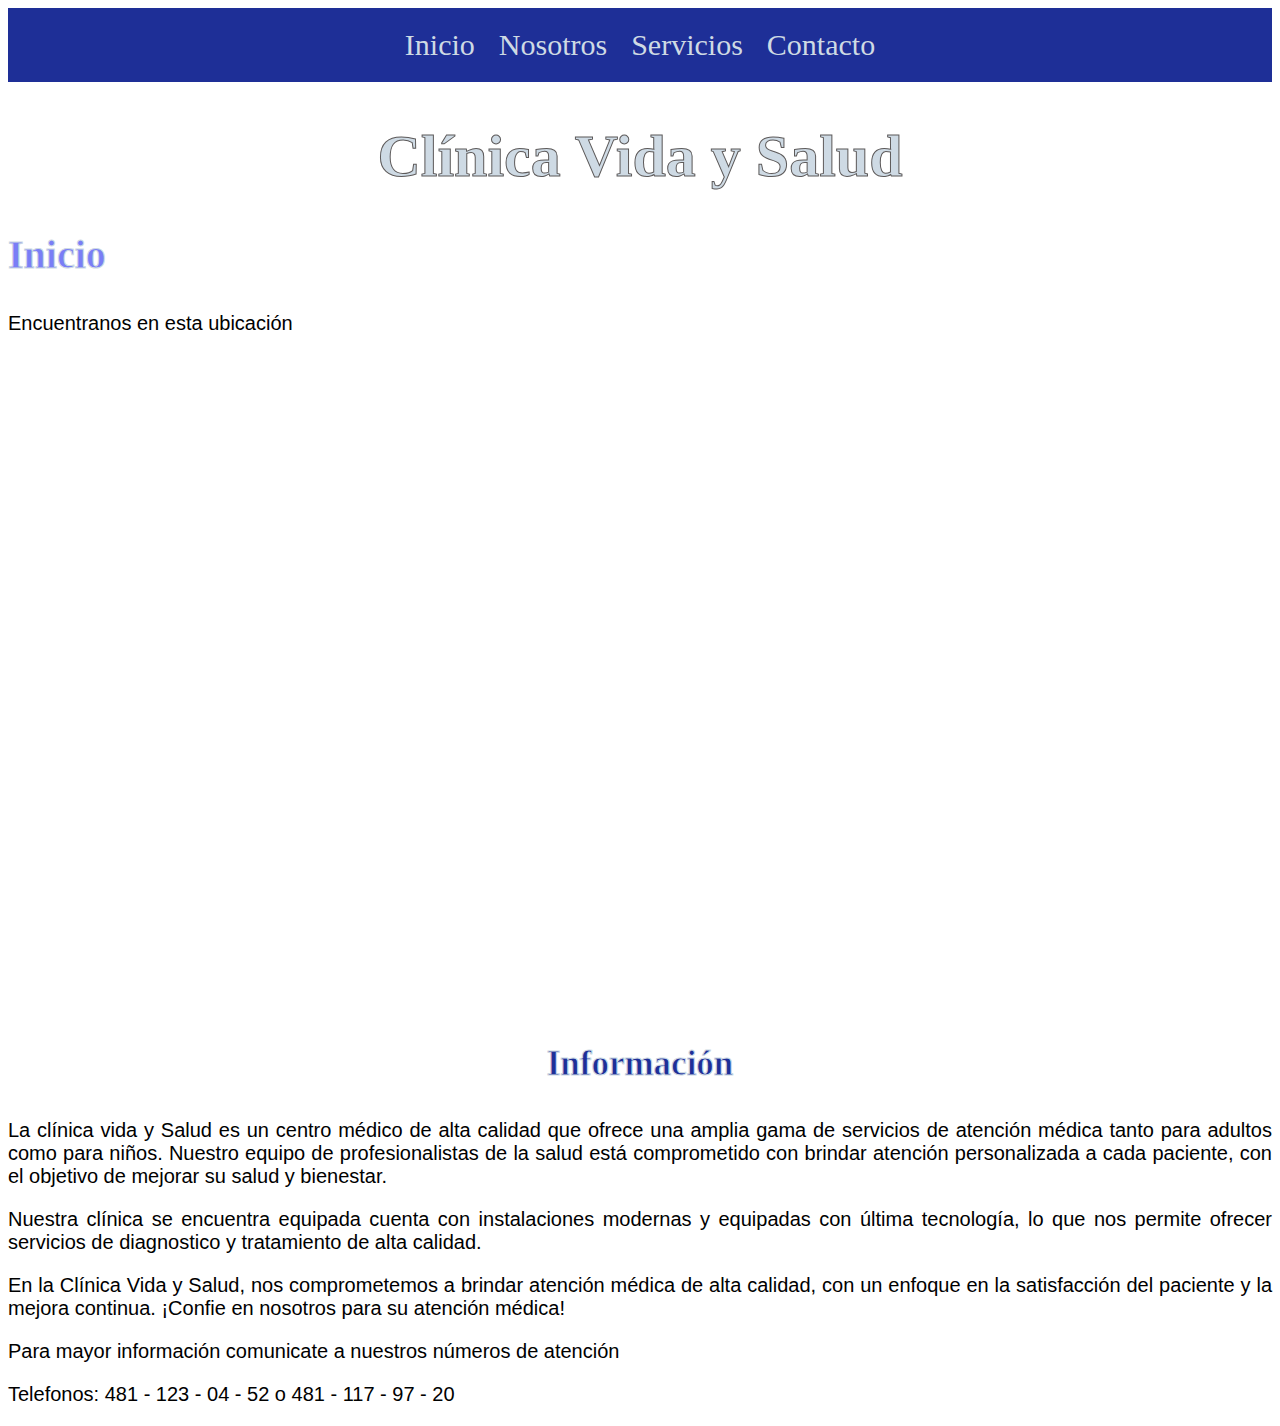
<file: index.html>
<!DOCTYPE html>
<html lang="en">
<head>
    <meta charset="UTF-8">
    <meta name="viewport" content="width=device-width, initial-scale=1.0">
    <link rel="stylesheet" href="css/estilos.css">
    <title>Medicina</title>
</head>
<body>
    <nav>
        <a href="index.html" class="menu">Inicio</a>
        <a href= "Nosotros.html" class="menu">Nosotros</a>
        <a href="Servicios.html" class="menu">Servicios</a>
        <a href= "Contacto.html" class="menu">Contacto</a>
    </nav>
    <h1 class="titulo"> <span>Clínica</span>
         Vida y Salud</h1>
    <h2 id="Inicio">Inicio</h2>
    <p class="texto">Encuentranos en esta ubicación</p>
    <iframe src="https://www.google.com/maps/embed?pb=!1m18!1m12!1m3!1d3699.6697017244096!2d-98.9823042250243!3d21.98563635422791!2m3!1f0!2f0!3f0!3m2!1i1024!2i768!4f13.1!3m3!1m2!1s0x85d66d49afc3b037%3A0xeebeba43961c50cc!2scl%C3%ADnica%20salud%20y%20vida!5e0!3m2!1ses-419!2smx!4v1742771778629!5m2!1ses-419!2smx" width="1165" height="650" style="border:0;" allowfullscreen="" loading="lazy" referrerpolicy="no-referrer-when-downgrade"></iframe>
    <h3 class="texinfor">Información</h3>
    <p class="texto">La clínica vida y Salud es un centro médico de alta calidad que ofrece una amplia gama de servicios de atención
        médica tanto para adultos como para niños. Nuestro equipo de profesionalistas de la salud está comprometido con brindar atención 
        personalizada a cada paciente, con el objetivo de mejorar su salud y bienestar.</p>
       <p class="texto">Nuestra clínica se encuentra equipada cuenta con instalaciones modernas y equipadas con última tecnología,
        lo que nos permite ofrecer servicios de diagnostico y tratamiento de alta calidad.</p>
       <p class="texto"> En la Clínica Vida y Salud, nos comprometemos a brindar atención médica de alta calidad, con un enfoque en
        la satisfacción del paciente y la mejora continua. ¡Confie en nosotros para su atención médica!</p>
    <p class="texto">Para mayor información comunicate a nuestros números de atención</p>
    <p class="texto">Telefonos: 481 - 123 - 04 - 52 o 481 - 117 - 97 - 20</p>  
</body>
</html>
</file>
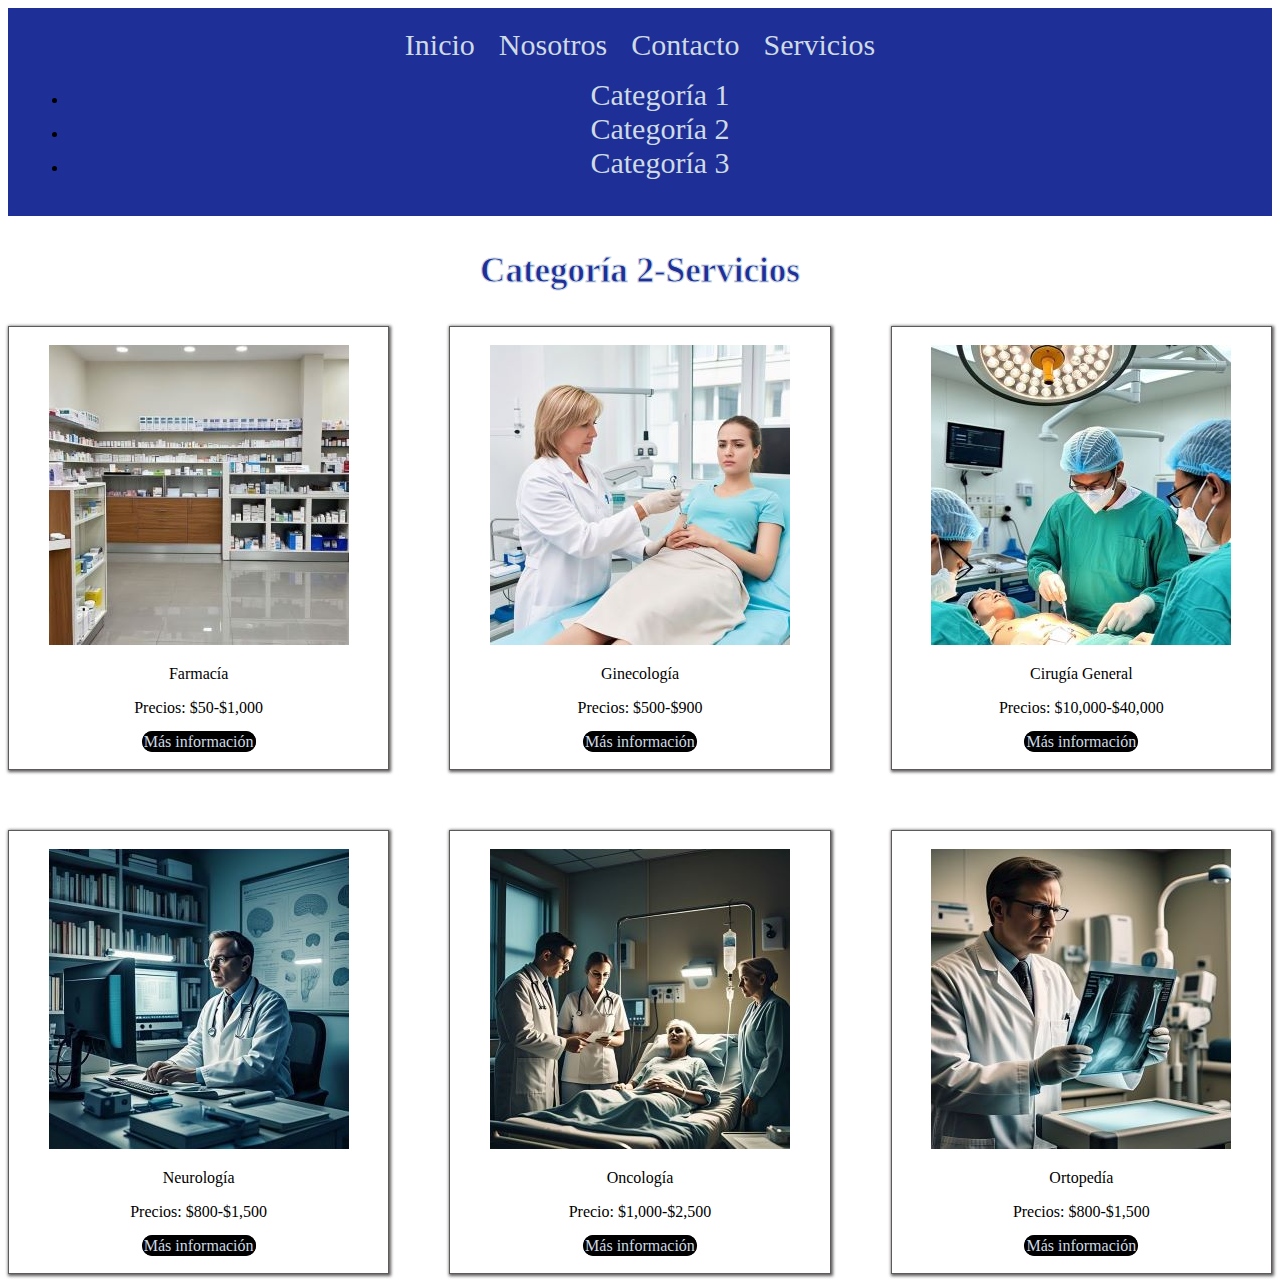
<file: Categoria2.html>
<!DOCTYPE html>
<html lang="en">
<head>
    <meta charset="UTF-8">
    <meta name="viewport" content="width=device-width, initial-scale=1.0">
    <link rel="stylesheet" href="css/estilos.css">
    <title>Document</title>
</head>
<body>
    <nav>
        <a href="index.html" class="menu">Inicio</a>
        <a href= "Nosotros.html" class="menu">Nosotros</a>
        <a href= "Contacto.html" class="menu">Contacto</a>
        <a href="Servicios.html" class="menu">Servicios</a>
        <ul>
            <li><a href="Servicios.html" class="menu">Categoría 1</a></li>
            <li><a href= "Categoria2.html" class="menu">Categoría 2</a></li>
            <li><a href="Categoria3.html" class="menu">Categoría 3</a></li>
        </ul>
    </nav>
    <h3 id="Cat2">Categoría 2-Servicios</h3>
<div class="img">
<div class="imagen">
    <br>
    <img class="img_imagen" src="img/farmacia.jpg" alt="">
    <p class="name_img">Farmacía</p>
    <p>Precios: $50-$1,000</p>
    <a href="https://wa.me/4811230452/?text=Hola,quiero recibir mayor información del servicio de farmacía" class="ver">Más información</a>
    <br><br>
</div>
<div class="imagen">
    <br>
    <img class="img_imagen" src="img/ginecologia.jpg" alt="">
    <p class="name_img">Ginecología</p>
    <p>Precios: $500-$900</p>
    <a href="https://wa.me/4811230452/?text=Hola,quiero recibir mayor información del servicio de ginecología" class="ver">Más información</a>
    <br><br>
</div>
<div class="imagen">
    <br>
    <img class="img_imagen" src="img/medicina interna.jpg" alt="">
    <p class="name_img">Cirugía General</p>
    <p>Precios: $10,000-$40,000</p>
    <a href="https://wa.me/4811230452/?text=Hola,quiero recibir mayor información del servicio de medicina interna" class="ver">Más información</a>
    <br><br>
</div>
<div class="imagen">
    <br>
    <img class="img_imagen" src="img/neurologia.jpg" alt="">
    <p class="name_img">Neurología</p>
    <p>Precios: $800-$1,500</p>
    <a href="https://wa.me/4811230452/?text=Hola,quiero recibir mayor información del servicio de neurología"  class="ver">Más información</a>
    <br><br>
</div>
<div class="imagen">
    <br>
    <img class="img_imagen" src="img/oncologia.jpg" alt="">
    <p class="name_img">Oncología</p>
    <p>Precio: $1,000-$2,500</p>
    <a href="https://wa.me/4811230452/?text=Hola,quiero recibir mayor información del servicio de oncología"  class="ver">Más información</a>
    <br><br>
</div>
<div class="imagen">
    <br>
    <img class="img_imagen" src="img/ortopedia.jpg" alt="">
    <p class="name_img">Ortopedía</p>
    <p>Precios: $800-$1,500</p>
    <a href="https://wa.me/4811230452/?text=Hola,quiero recibir mayor información del servicio de ortopedía" class="ver">Más información</a>
    <br><br>
</body>
</html>
</file>
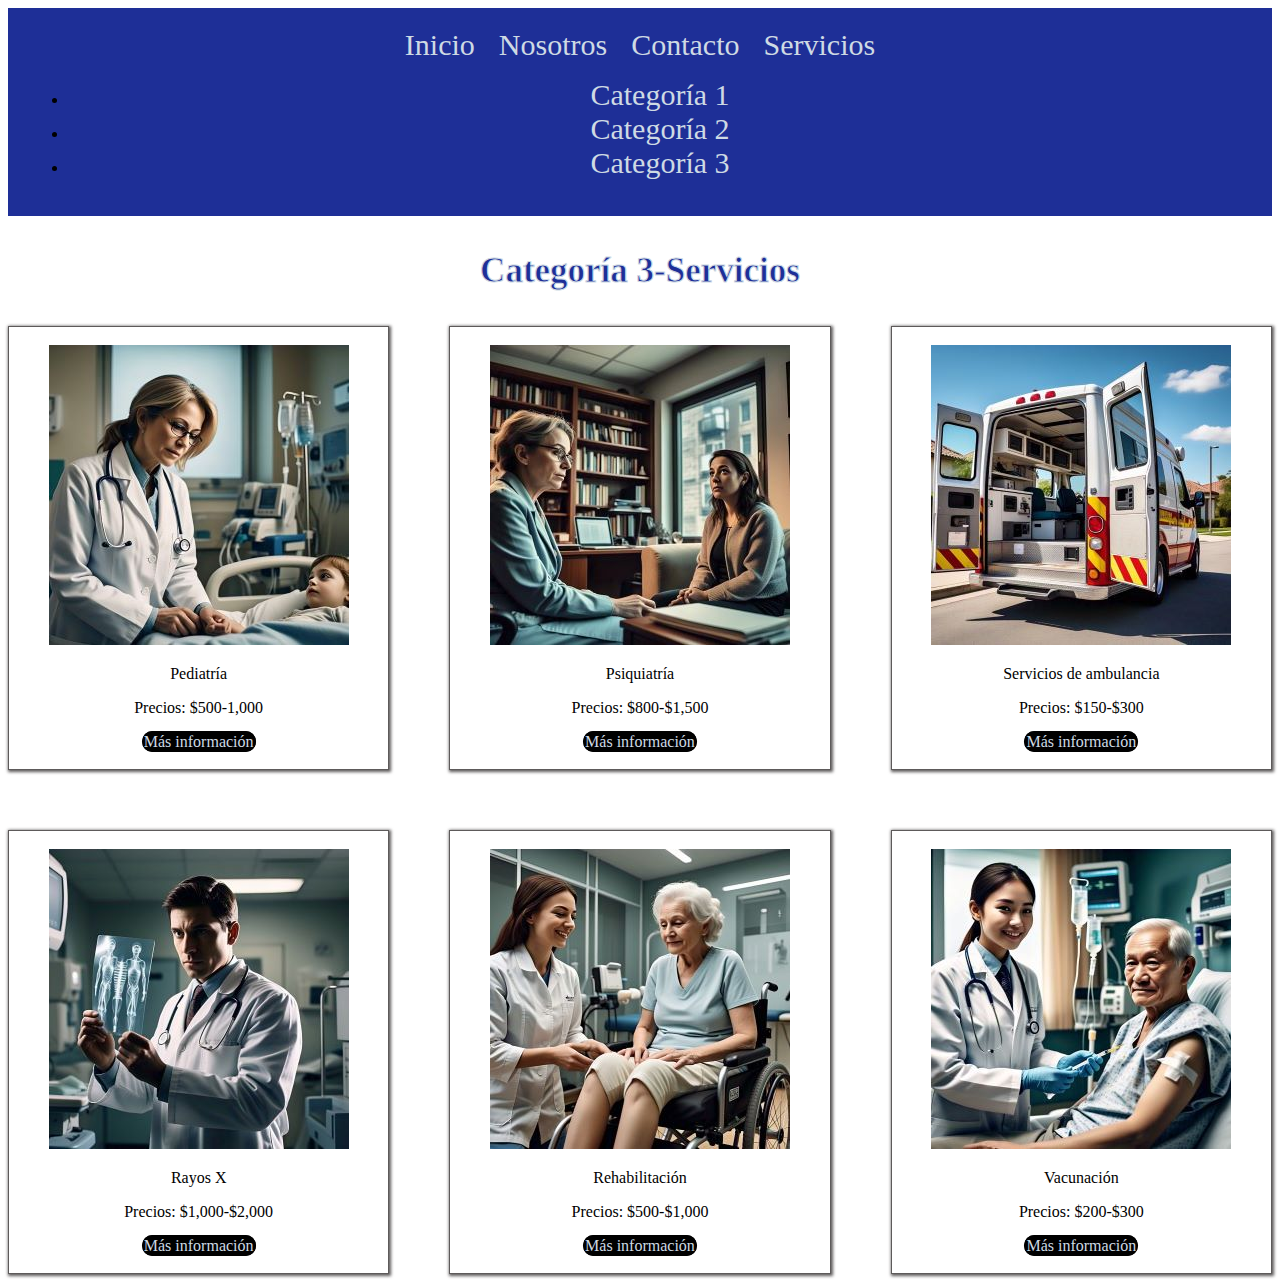
<file: Categoria3.html>
<!DOCTYPE html>
<html lang="en">
<head>
    <meta charset="UTF-8">
    <meta name="viewport" content="width=device-width, initial-scale=1.0">
    <link rel="stylesheet" href="css/estilos.css">
    <title>Document</title>
</head>
<body>
    <nav>
        <a href="index.html" class="menu">Inicio</a>
        <a href= "Nosotros.html" class="menu">Nosotros</a>
        <a href= "Contacto.html" class="menu">Contacto</a>
        <a href="Servicios.html" class="menu">Servicios</a>
        <ul>
            <li><a href="Servicios.html" class="menu">Categoría 1</a></li>
            <li><a href= "Categoria2.html" class="menu">Categoría 2</a></li>
            <li><a href="Categoria3.html" class="menu">Categoría 3</a></li>
        </ul>
    </nav>
    <h3 id="Cat3">Categoría 3-Servicios</h3>
<div class="img">
<div class="imagen">
    <br>
    <img class="img_imagen" src="img/pediatria.jpg" alt="">
    <p class="name_img">Pediatría</p>
    <p>Precios: $500-1,000</p>
    <a href="https://wa.me/4811230452/?text=Hola,quiero recibir mayor información del servicio de pediatría" class="ver">Más información</a>
    <br><br>
</div>
<div class="imagen">
    <br>
    <img class="img_imagen" src="img/psiquiatria.jpg" alt="">
    <p class="name_img">Psiquiatría</p>
    <p>Precios: $800-$1,500</p>
    <a href="https://wa.me/4811230452/?text=Hola,quiero recibir mayor información del servicio de psiquiatría" class="ver">Más información</a>
    <br><br>
</div>
<div class="imagen">
    <br>
    <img class="img_imagen" src="img/servicios de ambulancia.jpg" alt="">
    <p class="name_img">Servicios de ambulancia</p>
    <p>Precios: $150-$300</p>
    <a href="https://wa.me/4811230452/?text=Hola,quiero recibir mayor información del servicio de ambulancia" class="ver">Más información</a>
    <br><br>
</div>
<div class="imagen">
    <br>
    <img class="img_imagen" src="img/rayos x.jpg" alt="">
    <p class="name_img">Rayos X</p>
    <p>Precios: $1,000-$2,000</p>
    <a href="https://wa.me/4811230452/?text=Hola,quiero recibir mayor información del servicio de rayos x" class="ver">Más información</a>
    <br><br>
</div>
<div class="imagen">
    <br>
    <img class="img_imagen" src="img/rehabilitacion.jpg" alt="">
    <p class="name_img">Rehabilitación</p>
    <p> Precios: $500-$1,000</p>
    <a href="https://wa.me/4811230452/?text=Hola,quiero recibir mayor información del servicio de rehabilitacion" class="ver">Más información</a>
    <br><br>
</div>
<div class="imagen">
    <br>
    <img class="img_imagen" src="img/vacunación.jpg" alt="">
    <p class="name_img">Vacunación</p>
    <p>Precios: $200-$300</p>
    <a href="https://wa.me/4811230452/?text=Hola,quiero recibir mayor información del servicio de vacunación" class="ver">Más información</a>
</div>
</body>
</html>
</file>
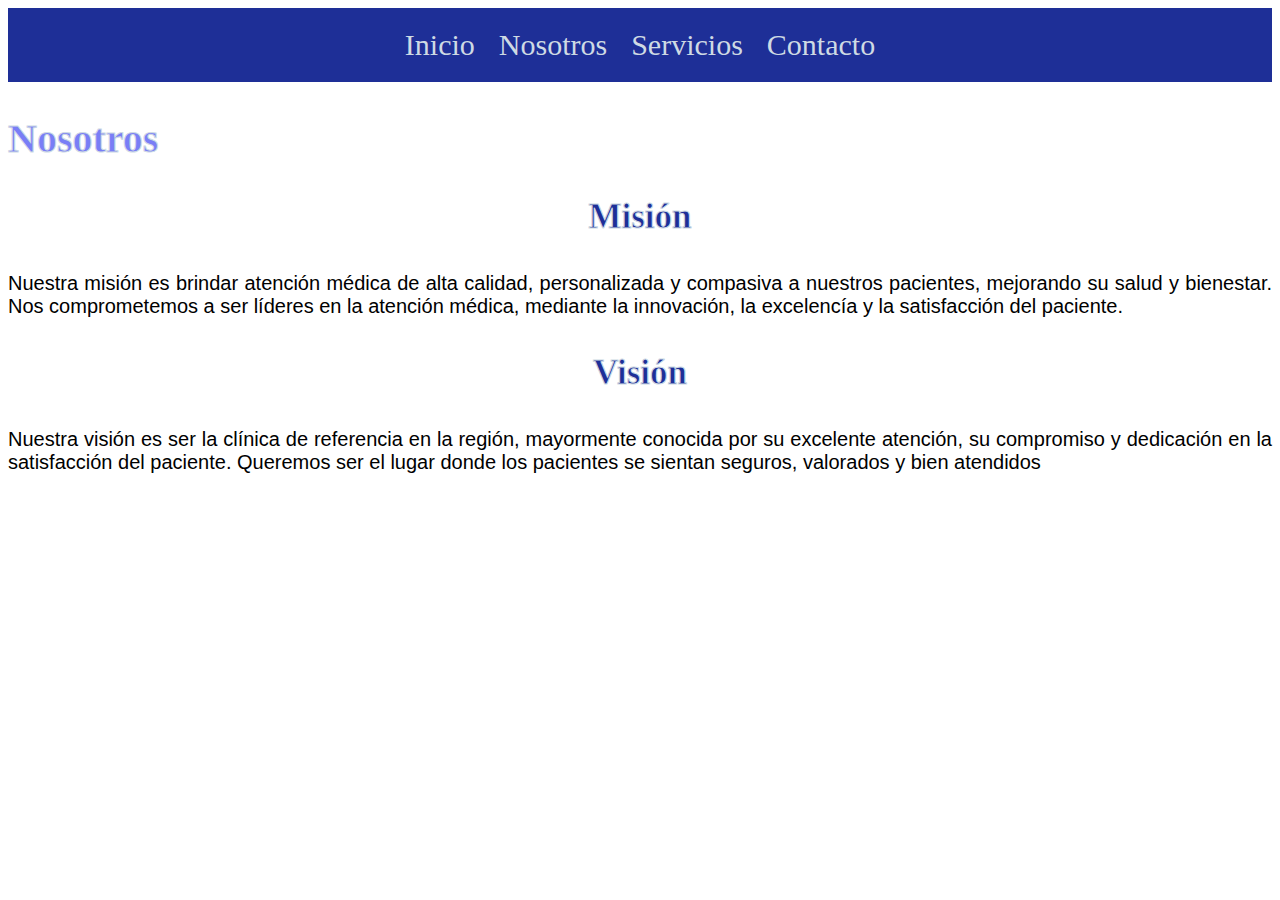
<file: Nosotros.html>
<!DOCTYPE html>
<html lang="en">
<head>
    <meta charset="UTF-8">
    <meta name="viewport" content="width=device-width, initial-scale=1.0">
    <link rel="stylesheet" href="css/estilos.css">
    <nav>
        <a href="index.html" class="menu">Inicio</a>
        <a href= "Nosotros.html" class="menu">Nosotros</a>
        <a href="Servicios.html" class="menu">Servicios</a>
        <a href= "Contacto.html" class="menu">Contacto</a>
    </nav>
    <title>Nosotros</title>
</head>
<body>
<h2 id="Nosotros">Nosotros</h2>
<h3>Misión</h3>
<p class="texto">Nuestra misión es brindar atención  médica de alta calidad, personalizada y compasiva
    a nuestros pacientes, mejorando su salud y bienestar.
    Nos comprometemos a ser líderes en la atención médica, 
    mediante la innovación, la excelencía y la satisfacción del paciente.</p>
<h3>Visión</h3>
<p class="texto">Nuestra visión es ser la clínica de referencia en la región, mayormente conocida por su 
    excelente atención, su compromiso y dedicación en la satisfacción del paciente.
    Queremos ser el lugar donde los pacientes se sientan seguros, valorados y bien atendidos</p>
</body>
</html>
</file>
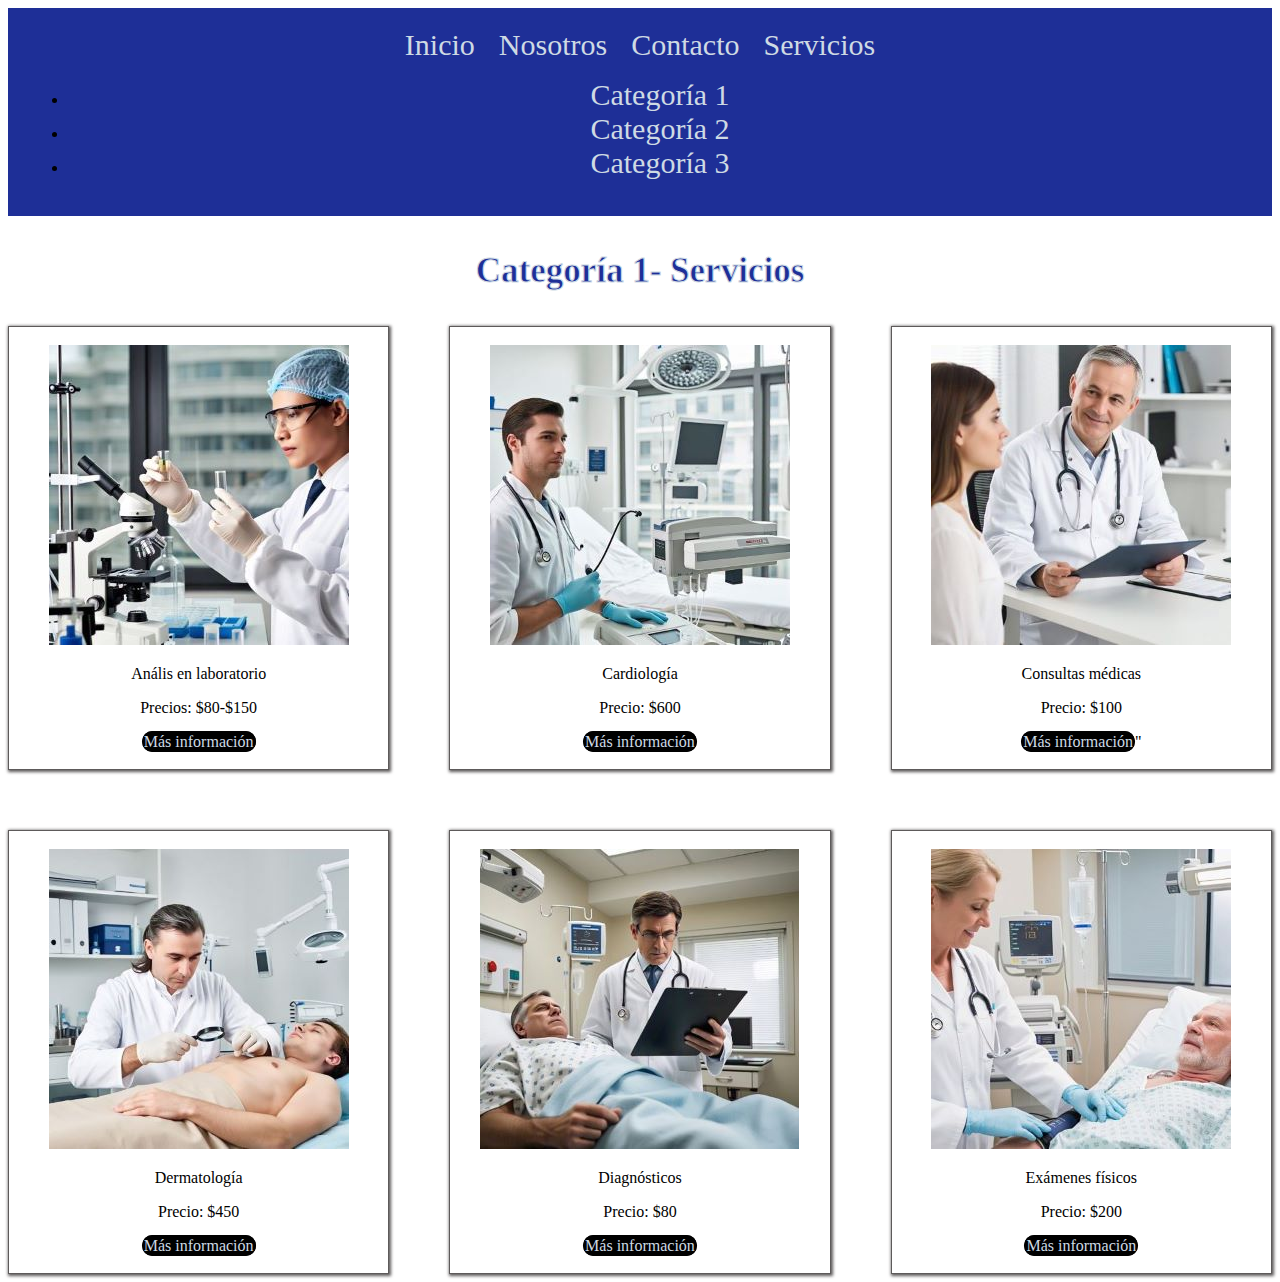
<file: Servicios.html>
<!DOCTYPE html>
<html lang="en">
<head>
    <meta charset="UTF-8">
    <meta name="viewport" content="width=device-width, initial-scale=1.0">
    <link rel="stylesheet" href="css/estilos.css">
    <title>Servicios</title>
</head>
<body>
    <nav>
        <a href="index.html" class="menu">Inicio</a>
        <a href= "Nosotros.html" class="menu">Nosotros</a>
        <a href= "Contacto.html" class="menu">Contacto</a>
        <a href="Servicios.html" class="menu">Servicios</a>
        <ul>
            <li><a href="#Cat1" class="menu">Categoría 1</a></li>
            <li><a href= "Categoria2.html" class="menu">Categoría 2</a></li>
            <li><a href="Categoria3.html" class="menu">Categoría 3</a></li>
        </ul>
    </nav>
<h3 id="Cat1">Categoría 1- Servicios</h3>
<div class="img">
<div class="imagen">
    <br>
    <img class="img_imagen" src="img/analisis en laboratorio.jpg" alt="">
    <p class="name_img">Anális en laboratorio</p>
    <p>Precios: $80-$150</p>
    <a href="https://wa.me/4811230452/?text=Hola,quiero recibir mayor información del servicio de análisis en laboratorio" class="ver">Más información</a>
    <br><br>
</div>
<div class="imagen">
    <br>
    <img class="img_imagen" src="img/cardiologia.jpg" alt="">
    <p class="name_img">Cardiología</p>
    <p>Precio: $600</p>
    <a href="https://wa.me/4811230452/?text=Hola,quiero recibir mayor información del servicio de cardiología" class="ver">Más información</a>
    <br><br>
</div>
<div class="imagen">
    <br>
    <img class="img_imagen" src="img/consulta.jpg" alt="">
    <p class="name_img">Consultas médicas</p>
    <p>Precio: $100</p>
    <a href="https://wa.me/4811230452/?text=Hola,quiero recibir mayor información del servicio de consultas" class="ver">Más información</a>" 
    <br><br>
</div>
<div class="imagen">
    <br>
    <img class="img_imagen" src="img/dermatologia.jpg" alt="">
    <p class="name_img">Dermatología</p>
    <p>Precio: $450</p>
    <a href="https://wa.me/4811230452/?text=Hola,quiero recibir mayor información del servicio de dermatología" class="ver">Más información</a>
    <br><br>
</div>
<div class="imagen">
    <br>
    <img class="img_imagen" src="img/diagnosticos.jpg" alt="">
    <p class="name_img">Diagnósticos</p>
    <p>Precio: $80</p>
    <a href="https://wa.me/4811230452/?text=Hola,quiero recibir mayor información del servicio de diagnosticos" class="ver">Más información</a>
    <br><br>
</div>
<div class="imagen">
    <br>
    <img class="img_imagen" src="img/examenes fisicos.jpg" alt="">
    <p class="name_img">Exámenes físicos</p>
    <p>Precio: $200</p>
    <a href="https://wa.me/4811230452/?text=Hola,quiero recibir mayor información del servicio de exámenes fisicos" class="ver">Más información</a>
    <br><br>
</div>
</div>
</file>
<file: css/estilos.css>
:root{
    --colornav: #1E2F97; 
    --colormenu:  rgb(206, 218, 228);
    --colorh1: #4ADFDD;
    --colorh2: #797EF6;
    --colortexto: black;
    --colorborde: rgb(93, 90, 90);
}
nav{
    background-color: var(--colornav);
    padding: 20px;
    text-align: center;
}
.menu{
    color: var(--colormenu);
    text-decoration: none;
    padding: 10px;
    font-size: 30px;
}
.menu:hover{
    color: var(--colorh2);
    text-decoration: underline;
    font-weight: bold;
}
h1{
    color: var(--colormenu);
    text-align: center;
    font-size: 60px;
    -webkit-text-stroke: 1px var(--colorborde);
}
h2{
    color: var(--colorh2);
    font-size: 40px;
    -webkit-text-stroke: 1px var(--colormenu);
     font-weight: bold;
}
h3{
    font-family: Georgia,'Times New Roman', Times, serif;
    color: var(--colornav);
    text-align: center;
    font-size: 35px;
    -webkit-text-stroke: 1px var(--colormenu);
}
.texto{
    text-align: justify;
    font-size: 20px;
    font-family:'Trebuchet MS', 'Lucida Sans Unicode', 'Lucida Grande', 'Lucida Sans', Arial, sans-serif
}
.img{
    display: grid;
    grid-template-columns: 1fr 1fr 1fr;
    gap: 60px;
}
.imagen{
    text-align: center;
    border: 1px solid var(--colorborde);
    box-shadow: 1px 1px 3px 1px var(--colorborde);
}
.ver{
border: 2px solid var(--colortexto);
background-color: var(--colortexto);
color: var(--colormenu);
text-decoration: none;
border-radius: 25px;
}
.inf{
font-size: 25px;
font-weight: bold;
text-align: center;
}
.con{
    text-align: center;
    font-size: 30px;
}
input{
    display: grid;
    margin: 0 auto;
}
@media (min-width:320px) and (max-width:480px){
    nav{
        display: grid;
        font-size: 5px;
        padding: 5px;
    }
    h1{
        color: var(--colorh2);
    }
    h2{
        color: var(--colorh1);
    }
    h3{
        text-align: center;
        font-size: 30px;
    }
    iframe{
        width: 430px;
        height: 400px;
    }
    .img{
        display: grid;
        grid-template-columns: 1fr;
        gap: 20px;
}
    span{
        display: none;
    }
}
@media (min-width:768px) and (max-width:1024px){
    nav{
        display: grid;
        font-size: 5px;
        padding: 5px;
    }
    h1{
        color: var(--colorh2);
    }
    h2{
        color: var(--colorh1);
    }
    h3{
        text-align: center;
    }
    iframe{
        width: 780px;
        height: 800px;
    }
    .img{
        display: grid;
        grid-template-columns: 1fr 1fr ;
        gap: 30px;
    
    }
}
</file>
